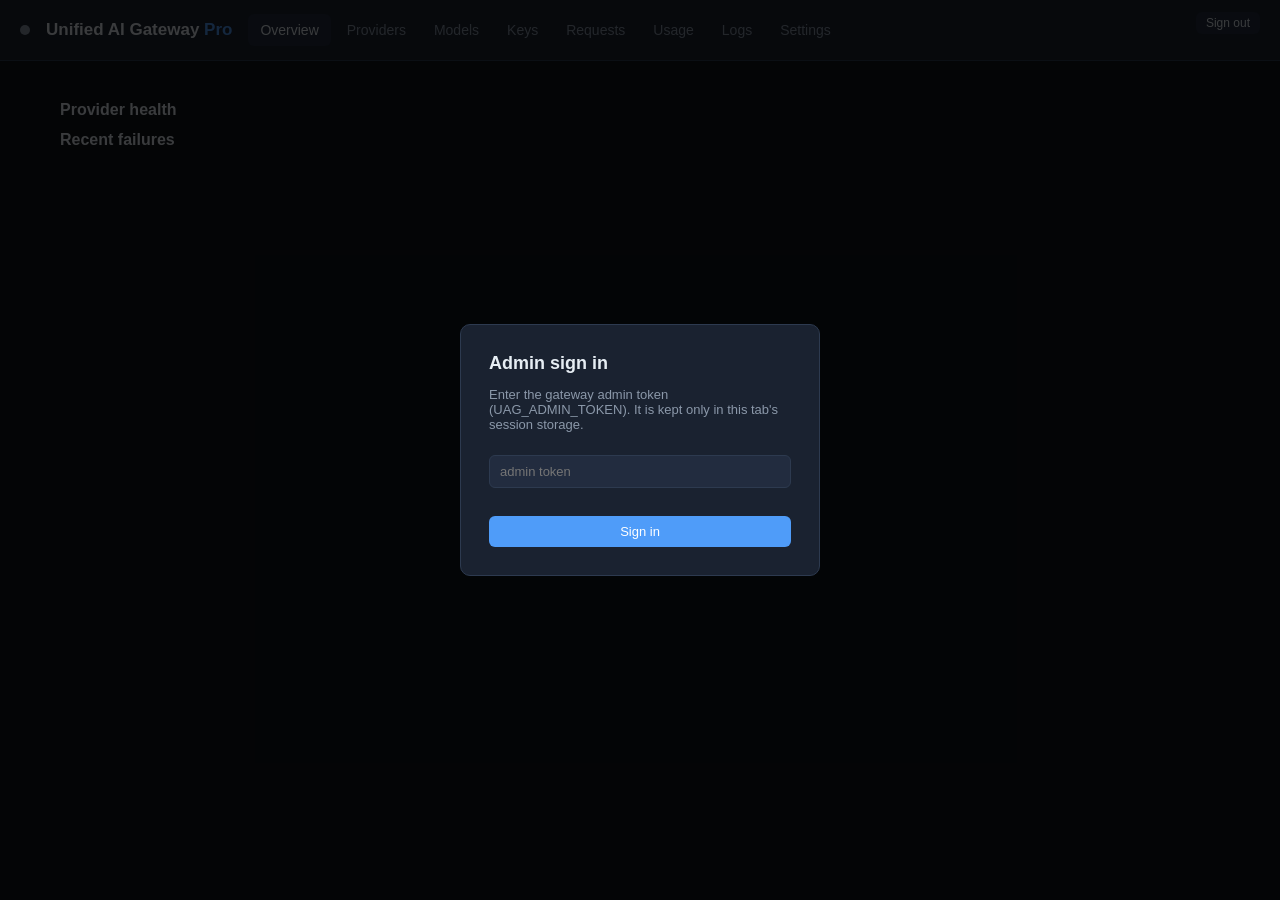
<file: gateway/dashboard/index.html>
<!DOCTYPE html>
<html lang="en">
<head>
<meta charset="utf-8">
<meta name="viewport" content="width=device-width, initial-scale=1">
<title>Unified AI Gateway Pro</title>
<link rel="stylesheet" href="style.css">
</head>
<body>
<header>
  <div id="status-dot" title="gateway status"></div>
  <h1>Unified AI Gateway <span>Pro</span></h1>
  <nav id="tabs">
    <button data-tab="overview" class="active">Overview</button>
    <button data-tab="providers">Providers</button>
    <button data-tab="models">Models</button>
    <button data-tab="keys">Keys</button>
    <button data-tab="requests">Requests</button>
    <button data-tab="usage">Usage</button>
    <button data-tab="logs">Logs</button>
    <button data-tab="settings">Settings</button>
  </nav>
  <div style="margin-left:auto" class="toolbar">
    <button class="btn ghost small" id="btn-logout" title="Forget admin token">Sign out</button>
  </div>
</header>
<main>
  <section id="tab-overview" class="tab active">
    <div class="cards" id="ov-cards"></div>
    <h2 class="sec">Provider health</h2>
    <div id="ov-health"></div>
    <h2 class="sec">Recent failures</h2>
    <div id="ov-failures"></div>
  </section>

  <section id="tab-providers" class="tab">
    <div class="toolbar"><button class="btn ghost" id="btn-prov-refresh">Refresh</button></div>
    <div id="providers-table"></div>
  </section>

  <section id="tab-models" class="tab">
    <div class="toolbar"><button class="btn ghost" id="btn-models-refresh">Refresh</button></div>
    <div id="models-table"></div>
  </section>

  <section id="tab-keys" class="tab">
    <h2 class="sec">Add API key</h2>
    <form id="key-form" class="form-row">
      <label>Provider <select id="key-provider"></select></label>
      <label>Label <input id="key-label" placeholder="e.g. primary" required></label>
      <label>API key <input id="key-secret" type="password" placeholder="paste key" required style="min-width:280px"></label>
      <button class="btn" type="submit">Add key</button>
    </form>
    <div class="toolbar">
      <label>Filter <select id="key-filter"><option value="">All providers</option></select></label>
      <button class="btn ghost" id="btn-keys-refresh">Refresh</button>
    </div>
    <div id="keys-table"></div>
    <p class="note">Keys are stored encrypted and shown masked everywhere. The raw value is never returned by the API.</p>
  </section>

  <section id="tab-requests" class="tab">
    <div class="toolbar">
      <label>Status <select id="req-status"><option value="">All</option><option value="ok">OK</option><option value="error">Errors</option></select></label>
      <label>Limit <select id="req-limit"><option>50</option><option selected>100</option><option>250</option></select></label>
      <button class="btn ghost" id="btn-req-refresh">Refresh</button>
    </div>
    <div id="requests-table"></div>
  </section>

  <section id="tab-usage" class="tab">
    <div class="toolbar">
      <button class="btn ghost" data-days="1">Today</button>
      <button class="btn ghost" data-days="7">7 days</button>
      <button class="btn ghost" data-days="30">30 days</button>
      <button class="btn ghost" data-days="all">All time</button>
    </div>
    <div class="cards" id="usage-cards"></div>
    <h2 class="sec">By provider</h2><div id="usage-by-provider"></div>
    <h2 class="sec">By model</h2><div id="usage-by-model"></div>
    <p class="note">Costs are estimates computed from configured per-model pricing, not actual provider bills.</p>
  </section>

  <section id="tab-logs" class="tab">
    <div class="toolbar">
      <label>Lines <select id="log-lines"><option>100</option><option selected>200</option><option>500</option></select></label>
      <button class="btn ghost" id="btn-logs-refresh">Refresh</button>
    </div>
    <pre id="logs-pre"><span class="empty">loading…</span></pre>
  </section>

  <section id="tab-settings" class="tab">
    <div class="toolbar"><button class="btn ghost" id="btn-cfg-refresh">Refresh</button></div>
    <div id="settings-table"></div>
  </section>
</main>

<div id="login-overlay">
  <div id="login-box">
    <h2>Admin sign in</h2>
    <p>Enter the gateway admin token (UAG_ADMIN_TOKEN). It is kept only in this tab's session storage.</p>
    <input id="login-token" type="password" placeholder="admin token" autocomplete="off">
    <div id="login-err"></div>
    <button class="btn" id="btn-login" style="width:100%">Sign in</button>
  </div>
</div>

<script src="app.js"></script>
</body>
</html>
</file>
<file: gateway/dashboard/style.css>
:root {
  --bg: #0f1419; --panel: #1a2230; --panel2: #222c3f;
  --text: #e6edf3; --muted: #8b98a9; --accent: #4f9cf9;
  --ok: #3fb950; --warn: #d29922; --err: #f85149;
  --border: #2d3a4f; --mono: "SFMono-Regular", Consolas, "Liberation Mono", monospace;
}
* { box-sizing: border-box; }
body { margin: 0; background: var(--bg); color: var(--text);
  font-family: -apple-system, "Segoe UI", Roboto, Helvetica, Arial, sans-serif;
  font-size: 14px; }
header { background: var(--panel); border-bottom: 1px solid var(--border);
  padding: 12px 20px; display: flex; align-items: center; gap: 16px;
  position: sticky; top: 0; z-index: 10; }
header h1 { font-size: 17px; margin: 0; font-weight: 600; }
header h1 span { color: var(--accent); }
#status-dot { width: 10px; height: 10px; border-radius: 50%; background: var(--muted); }
#status-dot.ok { background: var(--ok); } #status-dot.bad { background: var(--err); }
nav { display: flex; gap: 4px; flex-wrap: wrap; }
nav button { background: none; border: none; color: var(--muted); padding: 8px 12px;
  cursor: pointer; font-size: 14px; border-radius: 6px; }
nav button.active { background: var(--panel2); color: var(--text); }
nav button:hover { color: var(--text); }
main { padding: 20px; max-width: 1200px; margin: 0 auto; }
.tab { display: none; } .tab.active { display: block; }
.cards { display: grid; grid-template-columns: repeat(auto-fill, minmax(180px, 1fr));
  gap: 12px; margin-bottom: 20px; }
.card { background: var(--panel); border: 1px solid var(--border); border-radius: 8px;
  padding: 14px; }
.card .label { color: var(--muted); font-size: 12px; text-transform: uppercase;
  letter-spacing: .5px; margin-bottom: 6px; }
.card .value { font-size: 22px; font-weight: 600; }
.card .sub { color: var(--muted); font-size: 12px; margin-top: 4px; }
table { width: 100%; border-collapse: collapse; background: var(--panel);
  border-radius: 8px; overflow: hidden; margin-bottom: 20px; }
th, td { text-align: left; padding: 10px 12px; border-bottom: 1px solid var(--border); }
th { color: var(--muted); font-size: 12px; text-transform: uppercase; letter-spacing: .5px; }
tr:last-child td { border-bottom: none; }
.mono { font-family: var(--mono); font-size: 12.5px; }
.pill { display: inline-block; padding: 2px 10px; border-radius: 20px; font-size: 12px; }
.pill.ok { background: rgba(63,185,80,.15); color: var(--ok); }
.pill.bad { background: rgba(248,81,73,.15); color: var(--err); }
.pill.warn { background: rgba(210,153,34,.15); color: var(--warn); }
.pill.mut { background: rgba(139,152,169,.15); color: var(--muted); }
button.btn { background: var(--accent); color: #fff; border: none; border-radius: 6px;
  padding: 8px 14px; cursor: pointer; font-size: 13px; }
button.btn:hover { filter: brightness(1.1); }
button.btn.ghost { background: var(--panel2); color: var(--text); }
button.btn.danger { background: var(--err); }
button.btn.small { padding: 4px 10px; font-size: 12px; }
input, select, textarea { background: var(--panel2); color: var(--text);
  border: 1px solid var(--border); border-radius: 6px; padding: 8px 10px;
  font-size: 13px; }
input:focus, select:focus { outline: none; border-color: var(--accent); }
.form-row { display: flex; gap: 10px; flex-wrap: wrap; align-items: end; margin-bottom: 16px; }
.form-row label { display: flex; flex-direction: column; gap: 4px; font-size: 12px;
  color: var(--muted); }
#logs-pre { background: #0b0f14; border: 1px solid var(--border); border-radius: 8px;
  padding: 12px; max-height: 500px; overflow: auto; font-family: var(--mono);
  font-size: 12px; white-space: pre-wrap; word-break: break-all; }
#login-overlay { position: fixed; inset: 0; background: rgba(0,0,0,.75);
  display: none; align-items: center; justify-content: center; z-index: 100; }
#login-overlay.show { display: flex; }
#login-box { background: var(--panel); border: 1px solid var(--border);
  border-radius: 10px; padding: 28px; width: 360px; }
#login-box h2 { margin: 0 0 8px; font-size: 18px; }
#login-box p { color: var(--muted); font-size: 13px; }
#login-box input { width: 100%; margin: 10px 0; }
#login-err { color: var(--err); font-size: 13px; min-height: 18px; }
.empty { color: var(--muted); padding: 20px; text-align: center; }
.note { color: var(--muted); font-size: 12px; margin-top: 8px; }
h2.sec { font-size: 16px; margin: 0 0 12px; }
.toolbar { display: flex; gap: 10px; align-items: center; margin-bottom: 14px; flex-wrap: wrap; }
</file>
